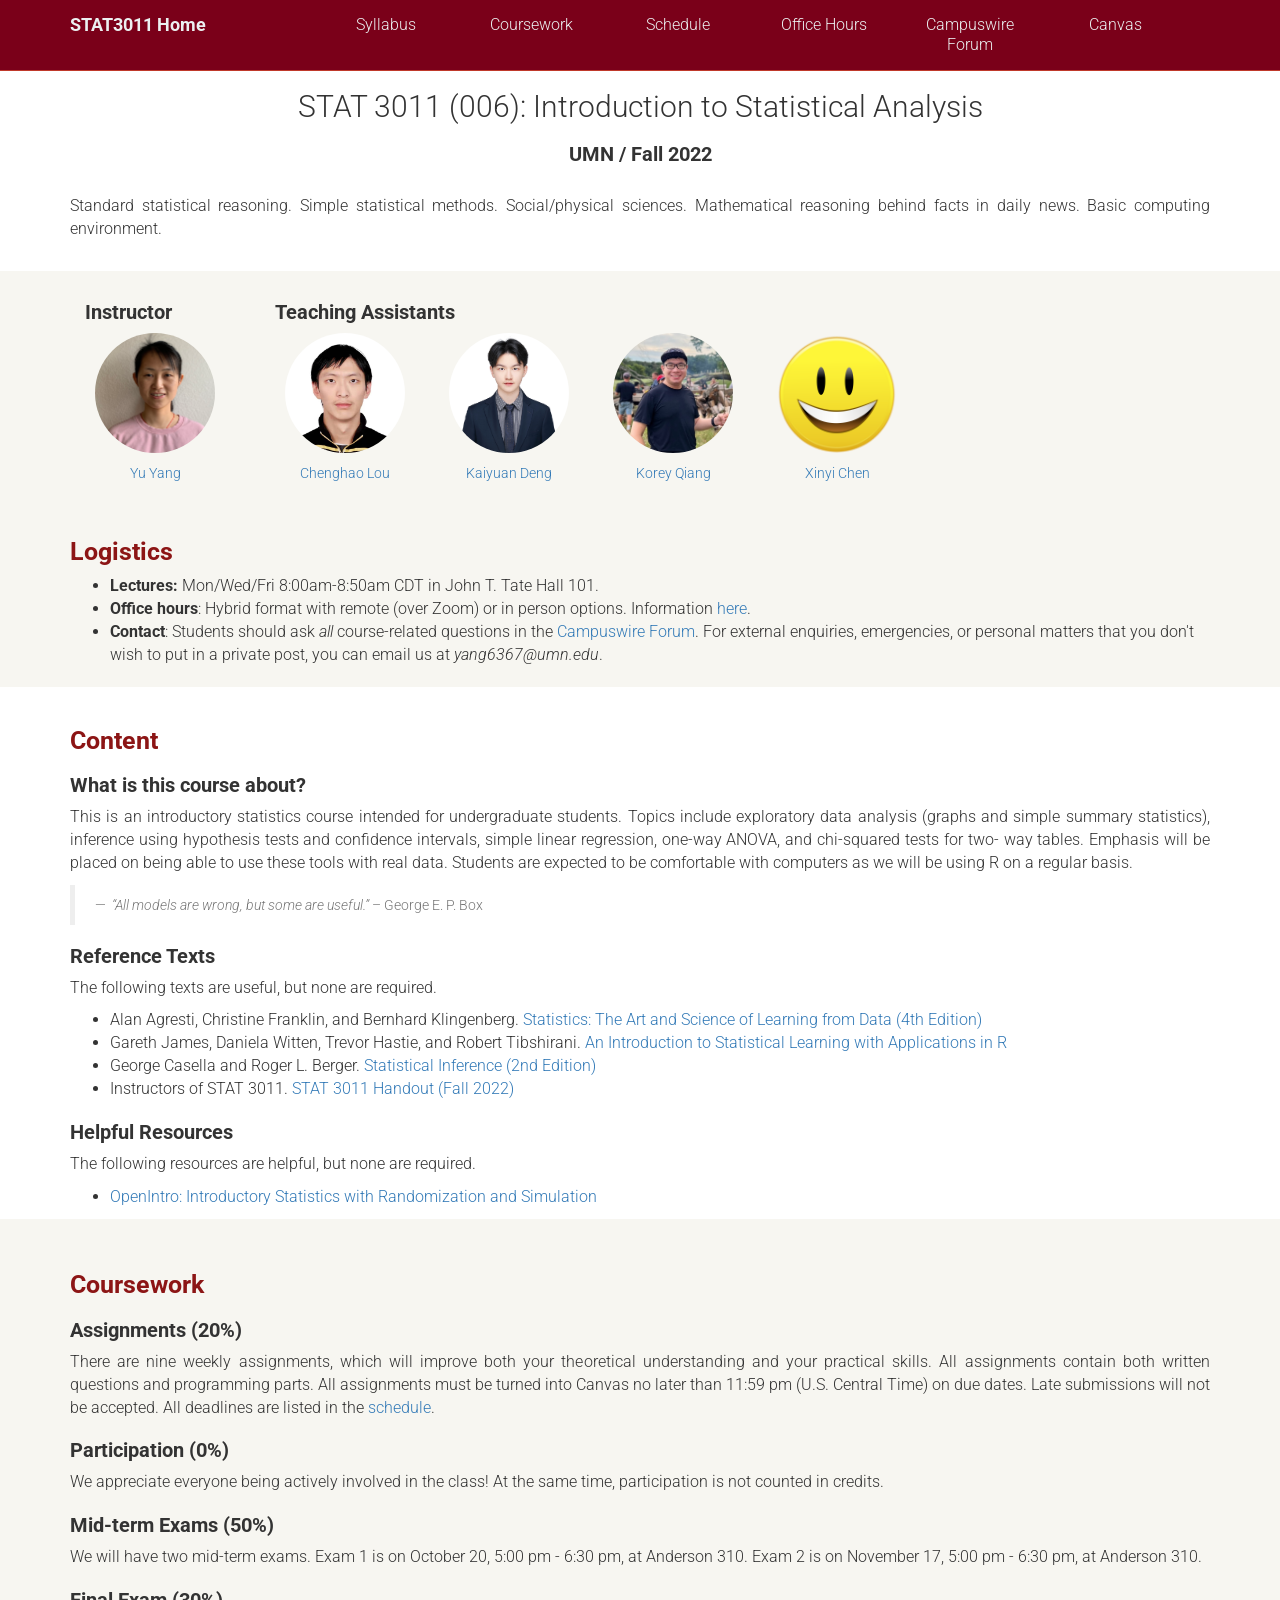
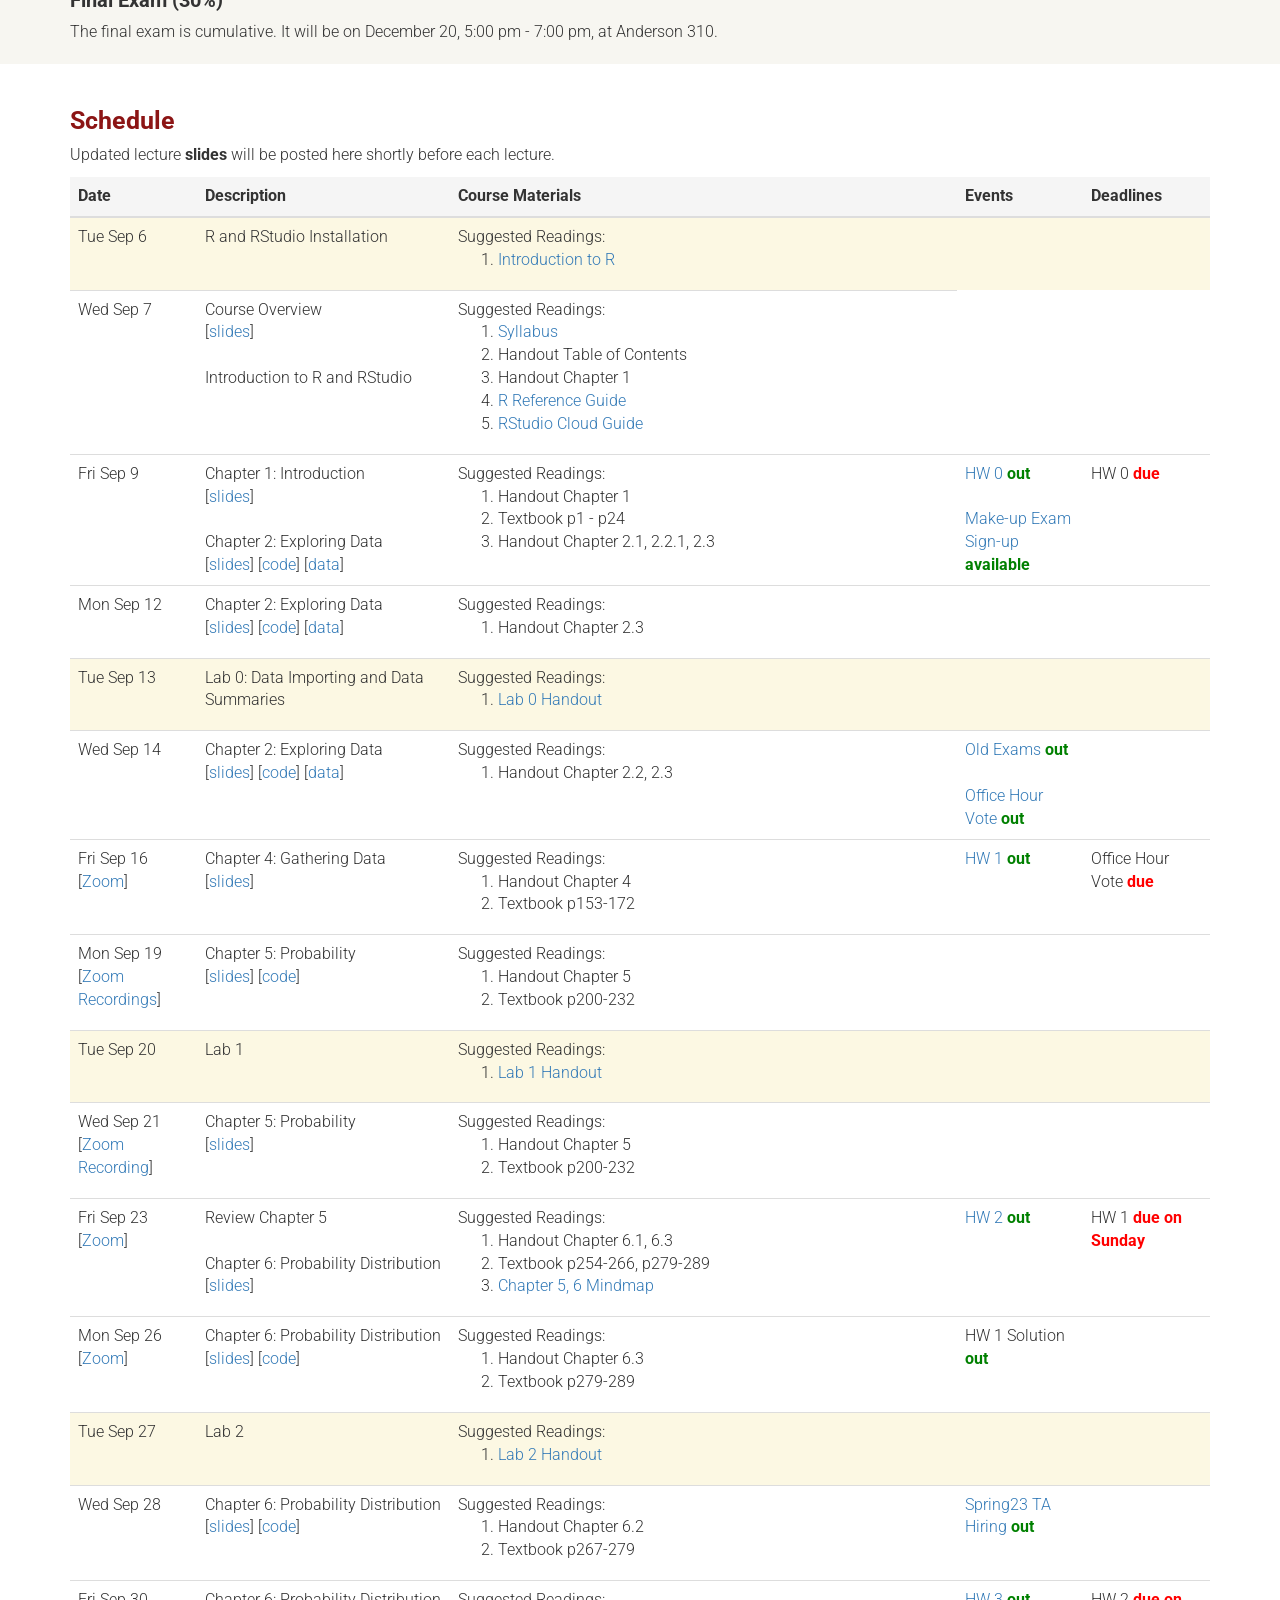
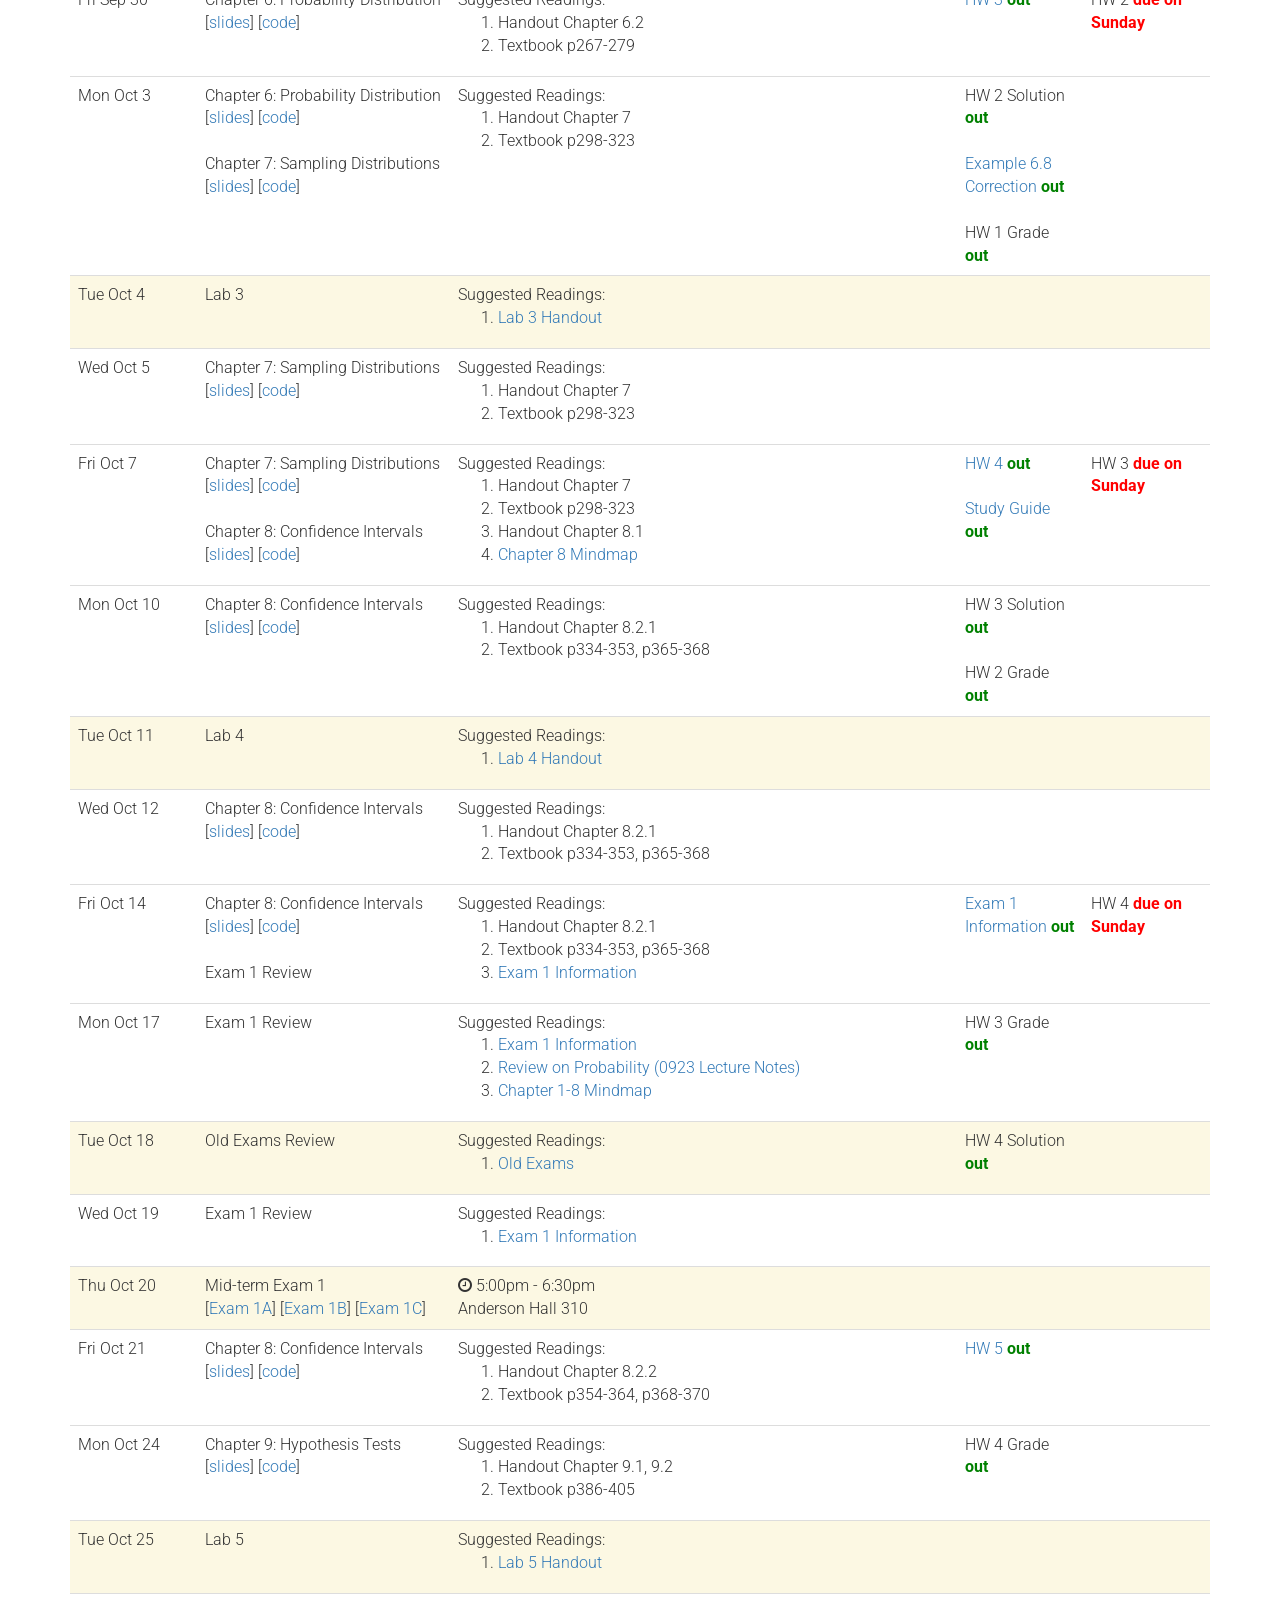
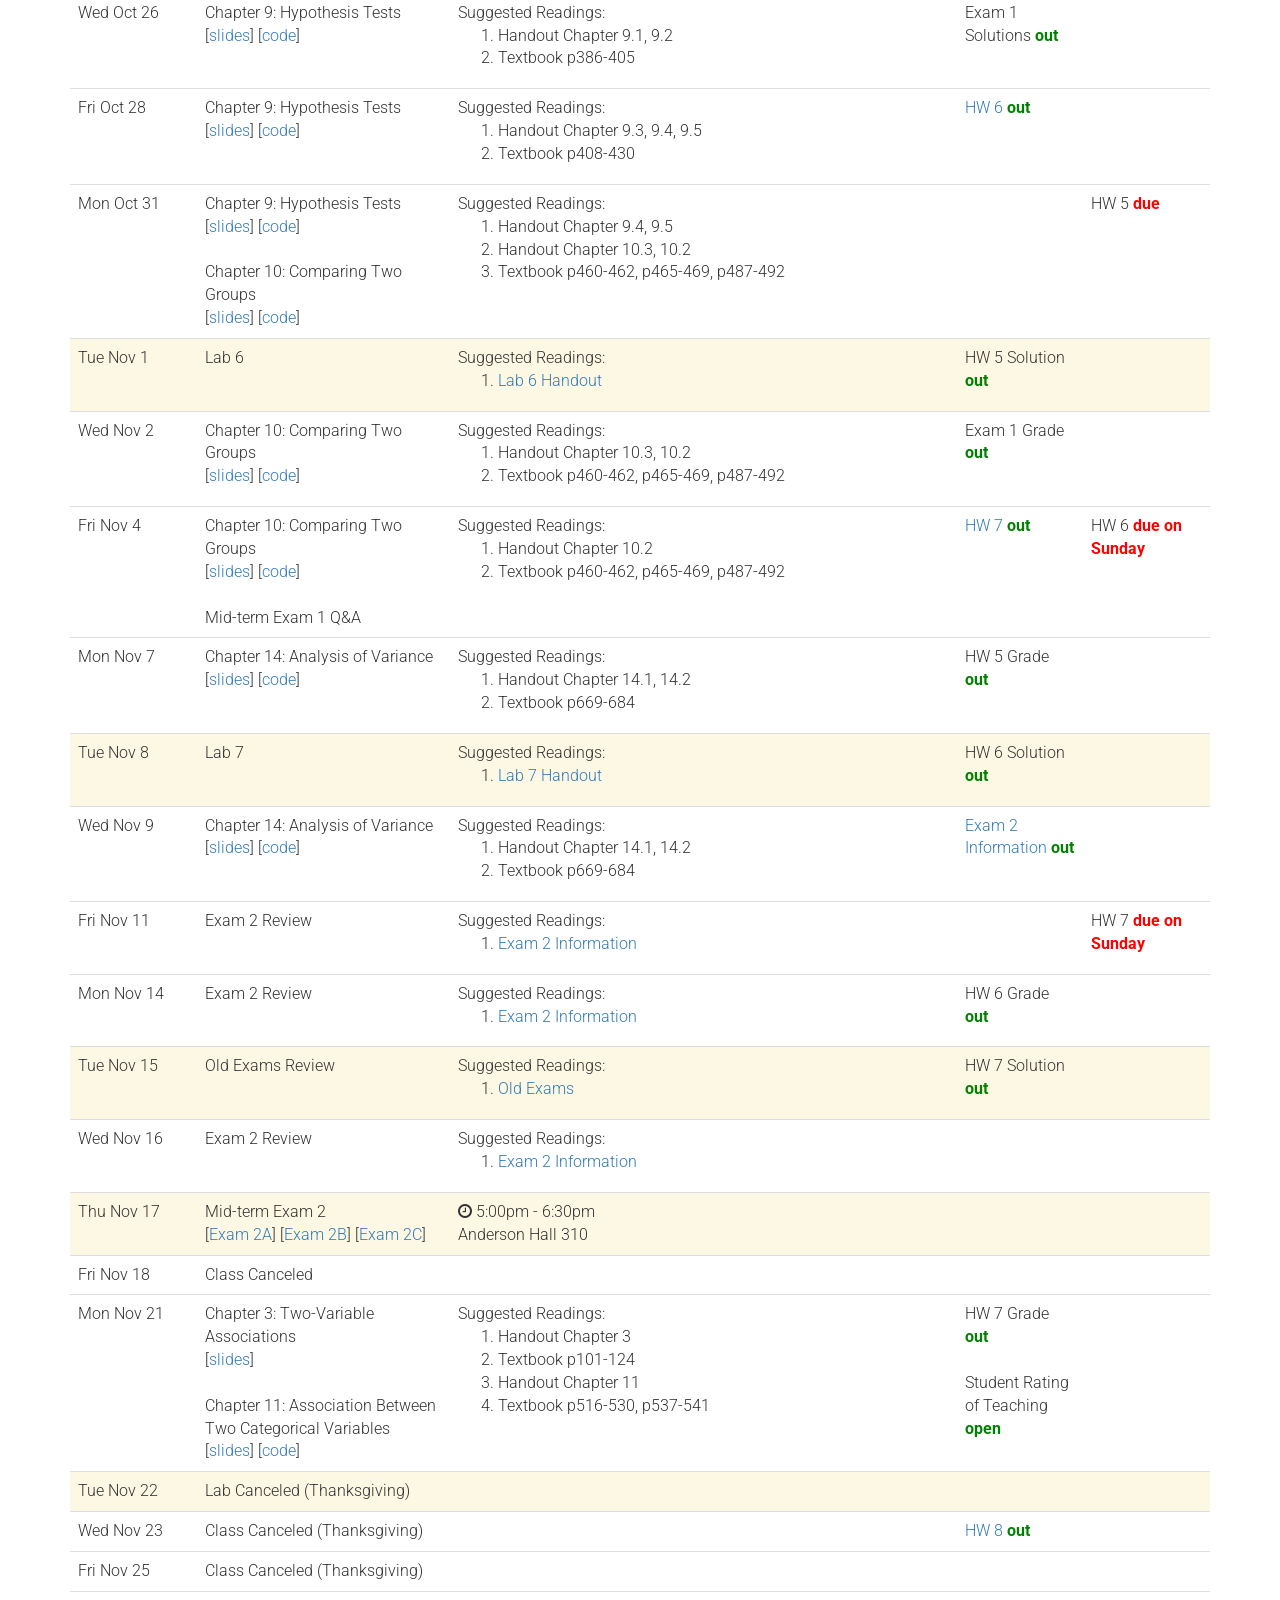
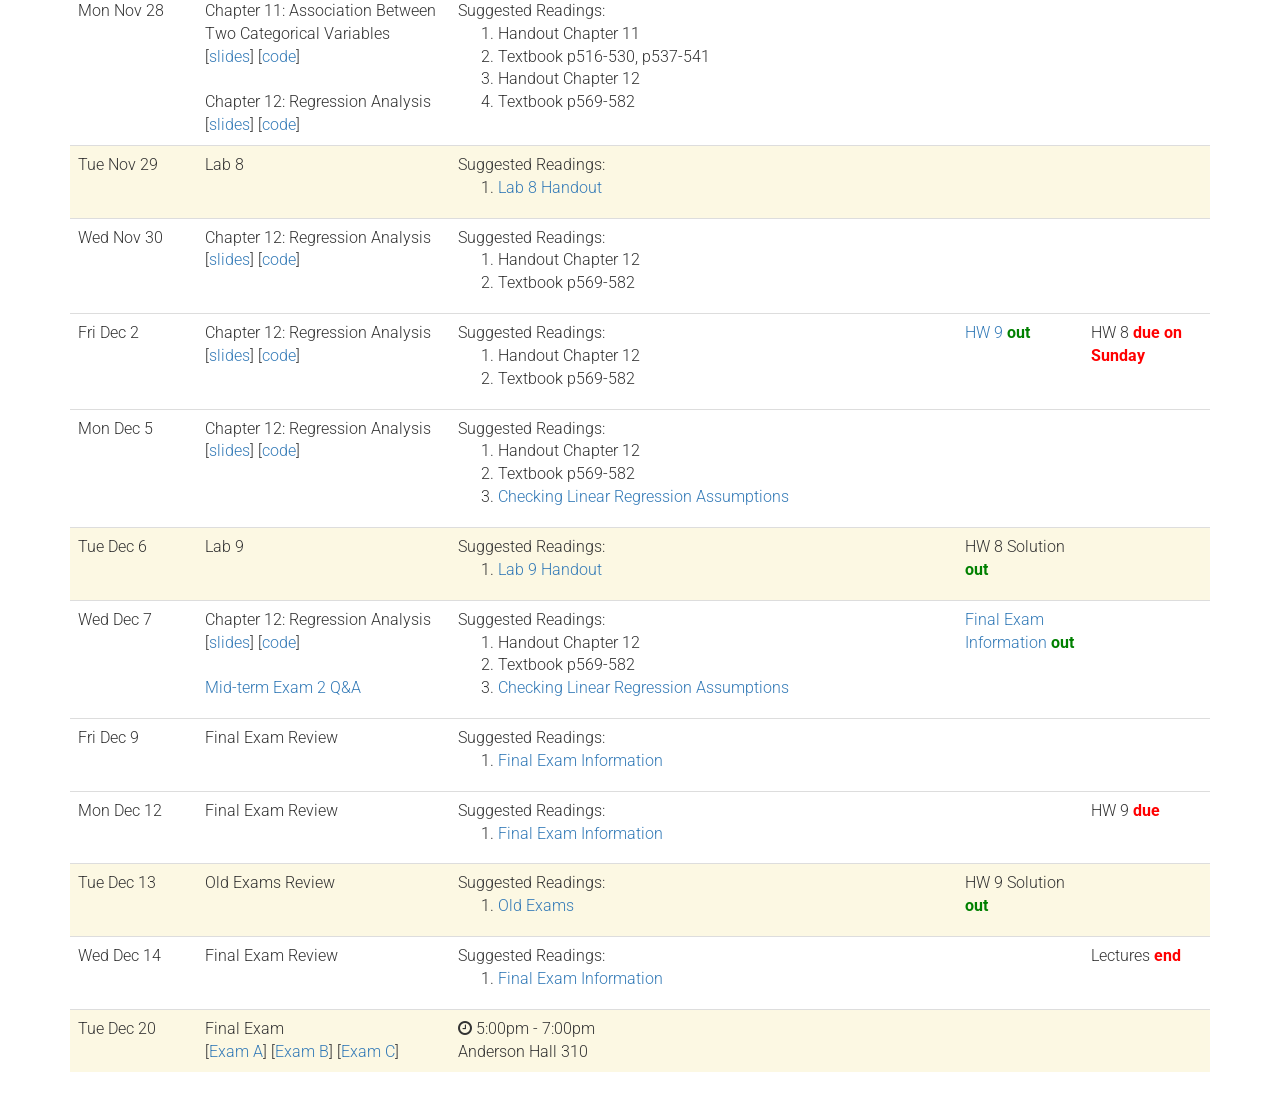
<file: index.html>
<!DOCTYPE html>
<html lang="en">

<head>
  <meta charset="utf-8">
  <meta http-equiv="X-UA-Compatible" content="IE=edge">
  <meta name="viewport" content="width=device-width, user-scalable=no, initial-scale=1">

  <title>UMN STAT 3011 | Introduction to Statistical Analysis</title>

  <!-- bootstrap -->
  <link rel="stylesheet" href="https://maxcdn.bootstrapcdn.com/bootstrap/3.2.0/css/bootstrap.min.css">

  <!-- Google fonts -->
  <link href='http://fonts.googleapis.com/css?family=Roboto:400,300' rel='stylesheet' type='text/css'>

  <!-- Google tag (gtag.js) -->
  <script async src="https://www.googletagmanager.com/gtag/js?id=G-GYNMN1X4ST"></script>
  <script>
    window.dataLayer = window.dataLayer || [];
    function gtag(){dataLayer.push(arguments);}
    gtag('js', new Date());

    gtag('config', 'G-GYNMN1X4ST');
  </script>

  <link rel="stylesheet" type="text/css" href="style.css" />
</head>

  <link rel="stylesheet" type="text/css" href="style.css" />
  <link rel="stylesheet" href="https://maxcdn.bootstrapcdn.com/font-awesome/4.4.0/css/font-awesome.min.css">
</head>

<body>
<!-- Navbar -->
<nav class="navbar navbar-default navbar-fixed-top">
  <div class="container">
    <div class="navbar-header">
      <a class="navbar-brand brand" href="index.html">STAT3011 Home</a>
      <button type="button" class="navbar-toggle collapsed" data-toggle="collapse" data-target="#bs-example-navbar-collapse-1" aria-expanded="false">
        <span class="icon-bar"></span>
        <span class="icon-bar"></span>
        <span class="icon-bar"></span>
      </button>
    </div>

    <div class="collapse navbar-collapse" id="bs-example-navbar-collapse-1">
      <ul class="nav navbar-nav navbar-right">
        <li><a href="materials/Syllabus_STAT3011_Sec006.pdf">Syllabus</a></li>
        <li><a href="index.html#coursework">Coursework</a></li>
        <li><a href="index.html#schedule">Schedule</a></li>
        <li><a href="office_hours.html">Office Hours</a></li>
        <li><a href="https://campuswire.com/p/G50FDD740">Campuswire Forum</a></li>  
        <li><a href="https://canvas.umn.edu/courses/330825">Canvas</a></li>  
      </ul>
    </div>
  </div>
</nav>

<!-- Header -->
<div id="header" style="text-align:center">
  <h1>STAT 3011 (006): Introduction to Statistical Analysis</h1>
  <h3>UMN / Fall 2022</h3>
  <div style="clear:both;"></div>
</div>

<!-- Intro -->
<div class="container sec" id="intro">
  <p>
    Standard statistical reasoning. Simple statistical methods. Social/physical sciences. 
    Mathematical reasoning behind facts in daily news. Basic computing environment.
  </p>
</div>

<!-- Staff Info -->
<div class="sechighlight">
  <div class="container sec" id="people">
    <!-- <div class="row"> -->
    <div class="col-md-2">
      <h3>Instructor</h3>
      <div class="instructor">
        <a href="http://umn.edu/home/yang6367">
        <div class="instructorphoto"><img src="images/Yu_Yang.jpg"></div>
        <div>Yu Yang</div>
        </a>
      </div>
    </div>

    <div class="col-md-10">
      <h3>Teaching Assistants</h3>
      <a href="">
      <div class="instructor">
        <div class="instructorphoto"><img src="images/Chenghao_Lou.jpg"></div>
        <div>Chenghao Lou</div>
      </div>
      </a>

      <a href="">
        <div class="instructor">
          <div class="instructorphoto"><img src="images/Kaiyuan_Deng.jpg"></div>
          <div>Kaiyuan Deng</div>
        </div>
        </a>

        <a href="">
          <div class="instructor">
            <div class="instructorphoto"><img src="images/Korey_Qiang.jpg"></div>
            <div>Korey Qiang</div>
          </div>
          </a>

        <a href="">
          <div class="instructor">
            <div class="instructorphoto"><img src="images/smile.png"></div>
            <div>Xinyi Chen</div>
          </div>
          </a>

    </div>
  </div>


<!-- Logistics -->
  <div class="container sec" id="logistics">
    <h2>Logistics</h2>
    <ul>
      <li><b>Lectures:</b> Mon/Wed/Fri 8:00am-8:50am CDT in John T. Tate Hall 101. 
      <li><b>Office hours</b>: Hybrid format with remote (over Zoom) or in person options. Information <a href="office_hours.html">here</a>.</li>
      <li><b>Contact</b>: Students should ask <i>all</i> course-related questions in the <a href="https://campuswire.com/p/G50FDD740">Campuswire Forum</a>. 
        For external enquiries, emergencies, or personal matters that you don't wish to put in a private post, you can email us at <i>yang6367@umn.edu</i>.</li>
    </ul>
  </div>
</div>

<!-- Content -->
<div class="container sec" id="content">
  <h2>Content</h2>
  <h3>What is this course about?</h3>
  <p>
    This is an introductory statistics course intended for undergraduate students. Topics include exploratory data analysis 
    (graphs and simple summary statistics), inference using hypothesis tests and confidence intervals, simple linear regression, 
    one-way ANOVA, and chi-squared tests for two- way tables. Emphasis will be placed on being able to use these tools with real data. 
    Students are expected to be comfortable with computers as we will be using R on a regular basis.
  </p>
  <blockquote>
    <small>
      <i>“All models are wrong, but some are useful.”</i> – George E. P. Box
    </small>
  </blockquote>

  <h3>Reference Texts</h3>
  <p>
    The following texts are useful, but none are required.
  </p>
  <ul>
      <li>
          Alan Agresti, Christine Franklin, and Bernhard Klingenberg.
          <a href="https://www.amazon.com/Statistics-Science-Learning-Books-Carte/dp/0133860825">Statistics: The Art and Science of Learning from Data (4th Edition)</a>
      </li>
      <li>
          Gareth James, Daniela Witten, Trevor Hastie, and Robert Tibshirani. 
          <a href="https://www.statlearning.com">An Introduction to Statistical Learning with Applications in R</a>
      </li>
      <li>
        George Casella and Roger L. Berger. 
        <a href="https://www.amazon.com/Statistical-Inference-George-Casella/dp/0534243126">Statistical Inference (2nd Edition)</a>
      </li>
      <li>
        Instructors of STAT 3011.
        <a href="https://canvas.umn.edu/courses/330825/files/30096811?module_item_id=8785806">STAT 3011 Handout (Fall 2022)</a>
      </li>
    </ul>

    <h3>Helpful Resources</h3>
  <p>
    The following resources are helpful, but none are required.
  </p>
  <ul>
      <li>
          <a href="https://www.openintro.org/book/isrs/">OpenIntro: Introductory Statistics with Randomization and Simulation</a>
      </li>
    </ul>
</div>


<!-- Coursework -->
<!-- Note the margin-top:-20px and the <br> serve to make the #coursework hyperlink display correctly (with the h2 header visible) -->
<div class="sechighlight">
<div class="container sec" id="coursework" style="margin-top:-20px">
<br>
<h2>Coursework</h2>
  <h3>Assignments (20%)</h3>
  <p>
    There are nine weekly assignments, which will improve both your theoretical understanding and your practical skills. 
    All assignments contain both written questions and programming parts. All assignments must be turned into Canvas no later 
    than 11:59 pm (U.S. Central Time) on due dates. Late submissions will not be accepted. All deadlines are listed in the <a href="#schedule">schedule</a>.
  </p>

  <h3>Participation (0%)</h3>
  <p>
    We appreciate everyone being actively involved in the class! At the same time, participation is not counted in credits.
  </p>

  <h3>Mid-term Exams (50%)</h3>
  <p>
    We will have two mid-term exams. Exam 1 is on October 20, 5:00 pm - 6:30 pm, at Anderson 310. Exam 2 is on November 17, 5:00 pm - 6:30 pm, at Anderson 310.
  </p>

  <h3>Final Exam (30%)</h3>
  <p>
    The final exam is cumulative. It will be on December 20, 5:00 pm - 7:00 pm, at Anderson 310.
  </p>
</div>
</div> 


<!-- Schedule -->
<!-- Note the margin-top:-20px and the <br> serve to make the #schedule hyperlink display correctly (with the h2 header visible) -->
<div class="container sec" id="schedule" style="margin-top:-20px">
<br>
<h2>Schedule</h2>
<p>
  Updated lecture <b>slides</b> will be posted here shortly before each lecture.
</p>

<table class="table">
  <colgroup>
    <col style="width:10%">
    <col style="width:20%">
    <col style="width:40%">
    <col style="width:10%">
    <col style="width:10%">
  </colgroup>
  <thead>
  <tr class="active">
    <th>Date</th>
    <th>Description</th>
    <th>Course Materials</th>
    <th>Events</th>
    <th>Deadlines</th>
  </tr>
  </thead>
  <tbody>

    <tr class="warning">
    <td>Tue Sep 6</td>
    <td>R and RStudio Installation
    </td>
    <td>
      Suggested Readings:
      <ol>
        <li><a href="https://canvas.umn.edu/courses/330825/pages/introduction-to-r">Introduction to R</a></li>
      </ol>
    </td>
    <td></td>
    <td></td>
    </tr>

  <tr>
    <td>Wed Sep 7</td>
    <td>Course Overview
      <br>
      [<a href="slides/Course_Overview.pdf">slides</a>]
      <br>
      <br>
      Introduction to R and RStudio
      <br>
      <!-- [<a href="">code</a>] -->
    </td>
    <td>
      Suggested Readings:
      <ol>
        <li><a href="materials/Syllabus_STAT3011_Sec006.pdf">Syllabus</a></li>
        <li>Handout Table of Contents</li>
        <li>Handout Chapter 1</li>
        <li><a href="readings/R_Reference_Guide.pdf">R Reference Guide</a></li>
        <li><a href="https://rstudio.cloud/learn/guide">RStudio Cloud Guide</a></li>
      </ol>
    </td>
  </tr>

  <tr>
    <td>Fri Sep 9</td>
    <td>Chapter 1: Introduction
      <br>
      [<a href="slides/Chapter1.pdf">slides</a>]
      <br>
      <br>
      Chapter 2: Exploring Data
      <br>
      [<a href="slides/Chapter2.pdf">slides</a>]
      [<a href="code/chapter2.R">code</a>]
      [<a href="data/Getting_to_Know_You_Survey_Fall_2022.csv">data</a>]
    </td>

    <td>
      Suggested Readings:
      <ol>
        <li>Handout Chapter 1</li>
        <li>Textbook p1 - p24</li>
        <li>Handout Chapter 2.1, 2.2.1, 2.3</li>
      </ol>
    </td>
    <td>
      <a href="https://canvas.umn.edu/courses/330825/assignments/2779169">HW 0</a> <b><font color="green">out</font></b>
      <br>
      <br>
      <a href="https://canvas.umn.edu/courses/330825/pages/make-up-exams-sign-up?module_item_id=8872709">Make-up Exam Sign-up</a>  <b><font color="green">available</font></b>
    </td>
    <td>
      HW 0 <b><font color="red">due</font></b>
    </td>
  </tr>

  <tr>
    <td>Mon Sep 12</td>
    <td>
      Chapter 2: Exploring Data
      <br>
      [<a href="slides/Chapter2.pdf">slides</a>]
      [<a href="code/chapter2.R">code</a>]
      [<a href="data/Getting_to_Know_You_Survey_Fall_2022.csv">data</a>]
    </td>

    <td>
      Suggested Readings:
      <ol>
        <li>Handout Chapter 2.3</li>
      </ol>
    </td>
    <td></td>
    <td></td>
  </tr>

  <tr class="warning">
    <td>Tue Sep 13</td>
    <td>Lab 0: Data Importing and Data Summaries
    </td>
    <td>
      Suggested Readings:
      <ol>
        <li><a href="lab/Lab0_3011_F22.pdf">Lab 0 Handout</a></li>
      </ol>
    </td>
    <td></td>
    <td></td>
    </tr>

    <tr>
      <td>Wed Sep 14</td>
      <td>
        Chapter 2: Exploring Data
        <br>
        [<a href="slides/Chapter2.pdf">slides</a>]
        [<a href="code/chapter2.R">code</a>]
        [<a href="data/Getting_to_Know_You_Survey_Fall_2022.csv">data</a>]
      </td>
  
      <td>
        Suggested Readings:
        <ol>
          <li>Handout Chapter 2.2, 2.3</li>
        </ol>
      </td>
      <td>
        <a href="materials/old_exams.zip">Old Exams</a> <b><font color="green">out</font></b>
        <br>
        <br>
        <a href="https://www.when2meet.com/?16829173-N2ITt">Office Hour Vote</a> <b><font color="green">out</font></b>
      </td>
      <td></td>
    </tr>

    <tr>
      <td>Fri Sep 16 <br> [<a href="https://umn.zoom.us/my/yuyang.umn">Zoom</a>]</td>
      <td>
        Chapter 4: Gathering Data
        <br>
        [<a href="slides/Chapter4.pdf">slides</a>]
      </td>
  
      <td>
        Suggested Readings:
        <ol>
          <li>Handout Chapter 4</li>
          <li>Textbook p153-172</li>
        </ol>
      </td>
      <td>
        <a href="homework/HW1Problems.pdf">HW 1</a> <b><font color="green">out</font></b>
      </td>
      <td>
        Office Hour Vote <b><font color="red">due</font></b>
      </td>
    </tr>

    <tr>
      <td>
        Mon Sep 19
        <br>
        [<a href="https://canvas.umn.edu/courses/330825/external_tools/24">Zoom Recordings</a>]
      </td>
      <td>
        Chapter 5: Probability
        <br>
        [<a href="slides/Chapter5.pdf">slides</a>]
        [<a href="code/chapter5.R">code</a>]
      </td>
  
      <td>
        Suggested Readings:
        <ol>
          <li>Handout Chapter 5</li>
          <li>Textbook p200-232</li>
        </ol>
      </td>
      <td></td>
      <td></td>
    </tr>

    <tr class="warning">
      <td>Tue Sep 20</td>
      <td>Lab 1
      </td>
      <td>
        Suggested Readings:
        <ol>
          <li><a href="lab/Lab1_3011_F22.pdf">Lab 1 Handout</a></li>
        </ol>
      </td>
      <td></td>
      <td></td>
      </tr>

    <tr>
      <td>
        Wed Sep 21
        <br>
        [<a href="https://canvas.umn.edu/courses/330825/external_tools/24">Zoom Recording</a>]
      </td>
      <td>
        Chapter 5: Probability
        <br>
        [<a href="slides/Chapter5.pdf">slides</a>]
      </td>
  
      <td>
        Suggested Readings:
        <ol>
          <li>Handout Chapter 5</li>
          <li>Textbook p200-232</li>
        </ol>
      </td>
      <td></td>
      <td></td>
    </tr>

    <tr>
      <td>Fri Sep 23 <br> [<a href="https://umn.zoom.us/my/yuyang.umn">Zoom</a>]</td>
      <td>
        Review Chapter 5
        <br>
        <br>
        Chapter 6: Probability Distribution
        <br>
        [<a href="slides/Chapter6.pdf">slides</a>]
      </td>
  
      <td>
        Suggested Readings:
        <ol>
          <li>Handout Chapter 6.1, 6.3</li>
          <li>Textbook p254-266, p279-289</li>
          <li><a href="https://xmind.works/#/share/6xlxBfbG">Chapter 5, 6 Mindmap</a></li>
        </ol>
      </td>
      <td>
        <a href="homework/HW2Problems.pdf">HW 2</a> <b><font color="green">out</font></b>
      </td>
      <td>
        HW 1 <b><font color="red">due on Sunday</font></b>
      </td>
    </tr>

    <tr>
      <td>Mon Sep 26 <br> [<a href="https://umn.zoom.us/my/yuyang.umn">Zoom</a>]</td>
      <td>
        Chapter 6: Probability Distribution
        <br>
        [<a href="slides/Chapter6.pdf">slides</a>]
        [<a href="code/chapter6.R">code</a>]
      </td>
  
      <td>
        Suggested Readings:
        <ol>
          <li>Handout Chapter 6.3</li>
          <li>Textbook p279-289</li>
        </ol>
      </td>
      <td>
        HW 1 Solution <b><font color="green">out</font></b>
      </td>
      <td></td>
    </tr>

    <tr class="warning">
      <td>Tue Sep 27</td>
      <td>Lab 2
      </td>
      <td>
        Suggested Readings:
        <ol>
          <li><a href="lab/Lab2_3011_F22.pdf">Lab 2 Handout</a></li>
        </ol>
      </td>
      <td></td>
      <td></td>
      </tr>

      <tr>
        <td>Wed Sep 28</td>
        <td>
          Chapter 6: Probability Distribution
          <br>
          [<a href="slides/Chapter6.pdf">slides</a>]
          [<a href="code/chapter6.R">code</a>]
        </td>
    
        <td>
          Suggested Readings:
          <ol>
            <li>Handout Chapter 6.2</li>
            <li>Textbook p267-279</li>
          </ol>
        </td>
        <td>
          <a href="materials/STAT_Undergrad_TA_Spring_2023 _Flyer.pdf">Spring23 TA Hiring</a> <b><font color="green">out</font></b>
        </td>
        <td></td>
      </tr>

      <tr>
        <td>Fri Sep 30</td>
        <td>
          Chapter 6: Probability Distribution
          <br>
          [<a href="slides/Chapter6.pdf">slides</a>]
          [<a href="code/chapter6.R">code</a>]
        </td>
    
        <td>
          Suggested Readings:
          <ol>
            <li>Handout Chapter 6.2</li>
            <li>Textbook p267-279</li>
          </ol>
        </td>
        <td>
          <a href="homework/HW3Problems.pdf">HW 3</a> <b><font color="green">out</font></b>
        </td>
        <td>
          HW 2 <b><font color="red">due on Sunday</font></b>
        </td>
      </tr>

      <tr>
        <td>Mon Oct 3</td>
        <td>
          Chapter 6: Probability Distribution
          <br>
          [<a href="slides/Chapter6.pdf">slides</a>]
          [<a href="code/chapter6.R">code</a>]
          <br>
          <br>
          Chapter 7: Sampling Distributions
          <br>
          [<a href="slides/Chapter7.pdf">slides</a>]
          [<a href="code/chapter7.R">code</a>]
        </td>
    
        <td>
          Suggested Readings:
          <ol>
            <li>Handout Chapter 7</li>
            <li>Textbook p298-323</li>
          </ol>
        </td>
        <td>
          HW 2 Solution <b><font color="green">out</font></b>
          <br>
          <br>
          <a href="slides/Example_6_8_Correction.pdf">Example 6.8 Correction</a> <b><font color="green">out</font></b>
          <br>
          <br>
          HW 1 Grade <b><font color="green">out</font></b>
        </td>
        <td></td>
      </tr>

      <tr class="warning">
        <td>Tue Oct 4</td>
        <td>Lab 3
        </td>
        <td>
          Suggested Readings:
          <ol>
            <li><a href="lab/Lab3_3011_F22.pdf">Lab 3 Handout</a></li>
          </ol>
        </td>
        <td></td>
        <td></td>
        </tr>
      
        <tr>
          <td>Wed Oct 5</td>
          <td>
            Chapter 7: Sampling Distributions
            <br>
            [<a href="slides/Chapter7.pdf">slides</a>]
            [<a href="code/chapter7.R">code</a>]
          </td>
      
          <td>
            Suggested Readings:
            <ol>
              <li>Handout Chapter 7</li>
              <li>Textbook p298-323</li>
            </ol>
          </td>
          <td></td>
          <td></td>
        </tr>

        <tr>
          <td>Fri Oct 7</td>
          <td>
            Chapter 7: Sampling Distributions
            <br>
            [<a href="slides/Chapter7.pdf">slides</a>]
            [<a href="code/chapter7.R">code</a>]
            <br>
            <br>
            Chapter 8: Confidence Intervals
            <br>
            [<a href="slides/Chapter8.pdf">slides</a>]
            [<a href="code/chapter8.R">code</a>]
          </td>
      
          <td>
            Suggested Readings:
            <ol>
              <li>Handout Chapter 7</li>
              <li>Textbook p298-323</li>
              <li>Handout Chapter 8.1</li>
              <li><a href="https://xmind.works/#/share/6xlxBfbG">Chapter 8 Mindmap</a></li>
            </ol>
          </td>
          <td>
            <a href="homework/HW4Problems.pdf">HW 4</a> <b><font color="green">out</font></b>
            <br>
            <br>
            <a href="materials/StudyGuideDoc.zip">Study Guide</a> <b><font color="green">out</font></b>
          </td>
          <td>
            HW 3 <b><font color="red">due on Sunday</font></b>
          </td>
        </tr>

        <tr>
          <td>Mon Oct 10</td>
          <td>
            Chapter 8: Confidence Intervals
            <br>
            [<a href="slides/Chapter8.pdf">slides</a>]
            [<a href="code/chapter8.R">code</a>]
          </td>
      
          <td>
            Suggested Readings:
            <ol>
              <li>Handout Chapter 8.2.1</li>
              <li>Textbook p334-353, p365-368</li>
            </ol>
          </td>
          <td>
            HW 3 Solution <b><font color="green">out</font></b>
            <br>
            <br>
            HW 2 Grade <b><font color="green">out</font></b>
          </td>
          <td></td>
        </tr>

        <tr class="warning">
          <td>Tue Oct 11</td>
          <td>Lab 4
          </td>
          <td>
            Suggested Readings:
            <ol>
              <li><a href="lab/Lab4_3011_F22.pdf">Lab 4 Handout</a></li>
            </ol>
          </td>
          <td></td>
          <td></td>
          </tr>

        <tr>
          <td>Wed Oct 12</td>
          <td>
            Chapter 8: Confidence Intervals
            <br>
            [<a href="slides/Chapter8.pdf">slides</a>]
            [<a href="code/chapter8.R">code</a>]
          </td>
      
          <td>
            Suggested Readings:
            <ol>
              <li>Handout Chapter 8.2.1</li>
              <li>Textbook p334-353, p365-368</li>
            </ol>
          </td>
          <td></td>
          <td></td>
        </tr>

        <tr>
          <td>Fri Oct 14</td>
          <td>
            Chapter 8: Confidence Intervals
            <br>
            [<a href="slides/Chapter8.pdf">slides</a>]
            [<a href="code/chapter8.R">code</a>]
            <br>
            <br>
            Exam 1 Review
          </td>
      
          <td>
            Suggested Readings:
            <ol>
              <li>Handout Chapter 8.2.1</li>
              <li>Textbook p334-353, p365-368</li>
              <li><a href="materials/Exam1_Info_3011_F22.pdf">Exam 1 Information</a></li>
            </ol>
          </td>
          <td>
            <a href="materials/Exam1_Info_3011_F22.pdf">Exam 1 Information</a> <b><font color="green">out</font></b>
          </td>
          <td>
            HW 4 <b><font color="red">due on Sunday</font></b>
          </td>
        </tr>

        <tr>
          <td>Mon Oct 17</td>
          <td>
            Exam 1 Review
          </td>
      
          <td>
            Suggested Readings:
            <ol>
              <li><a href="materials/Exam1_Info_3011_F22.pdf">Exam 1 Information</a></li>
              <li><a href="slides/0923_Lecture_Probability_Review.pdf">Review on Probability (0923 Lecture Notes)</a></li>
              <li><a href="https://xmind.works/#/share/6xlxBfbG">Chapter 1-8 Mindmap</a></li>
            </ol>
          </td>
          <td>
            HW 3 Grade <b><font color="green">out</font></b>
          </td>
          <td></td>
        </tr>
        
        <tr class="warning">
          <td>Tue Oct 18</td>
          <td>Old Exams Review
          </td>
          <td>
            Suggested Readings:
            <ol>
              <li><a href="materials/old_exams.zip">Old Exams</a></li>
            </ol>
          </td>
          <td>
            HW 4 Solution <b><font color="green">out</font></b>
          </td>
          <td></td>
          </tr>

        <tr>
          <td>Wed Oct 19</td>
          <td>
            Exam 1 Review
          </td>
      
          <td>
            Suggested Readings:
            <ol>
              <li><a href="materials/Exam1_Info_3011_F22.pdf">Exam 1 Information</a></li>
            </ol>
          </td>
          <td></td>
          <td></td>
        </tr>

        <tr class="warning">
          <td>Thu Oct 20</td>
          <td>
            Mid-term Exam 1
            <br>
            [<a href="exams/Exam1TypeA_3011_F22.pdf">Exam 1A</a>]
            [<a href="exams/Exam1TypeB_3011_F22.pdf">Exam 1B</a>]
            [<a href="exams/Exam1TypeC_3011_F22.pdf">Exam 1C</a>]
          </td>
          <td>
            <i class="fa fa-clock-o"></i> 5:00pm - 6:30pm<br>Anderson Hall 310
          </td>
          <td></td>
          <td></td>
          </tr>

        <tr>
          <td>Fri Oct 21</td>
          <td>
            Chapter 8: Confidence Intervals
            <br>
            [<a href="slides/Chapter8.pdf">slides</a>]
            [<a href="code/chapter8.R">code</a>]
          </td>
      
          <td>
            Suggested Readings:
            <ol>
              <li>Handout Chapter 8.2.2</li>
              <li>Textbook p354-364, p368-370</li>
            </ol>
          </td>
          <td>
            <a href="homework/HW5Problems.pdf">HW 5</a> <b><font color="green">out</font></b>
          </td>
          <td></td>
        </tr>

        <tr>
          <td>Mon Oct 24</td>
          <td>
            Chapter 9: Hypothesis Tests
            <br>
            [<a href="slides/Chapter9.pdf">slides</a>]
            [<a href="code/chapter9.R">code</a>]
          </td>
      
          <td>
            Suggested Readings:
            <ol>
              <li>Handout Chapter 9.1, 9.2</li>
              <li>Textbook p386-405</li>
            </ol>
          </td>
          <td>
            HW 4 Grade <b><font color="green">out</font></b>
          </td>
          <td></td>
        </tr>

        <tr class="warning">
          <td>Tue Oct 25</td>
          <td>Lab 5
          </td>
          <td>
            Suggested Readings:
            <ol>
              <li><a href="lab/Lab5_3011_F22.pdf">Lab 5 Handout</a></li>
            </ol>
          </td>
          <td></td>
          <td></td>
          </tr>

        <tr>
          <td>Wed Oct 26</td>
          <td>
            Chapter 9: Hypothesis Tests
            <br>
            [<a href="slides/Chapter9.pdf">slides</a>]
            [<a href="code/chapter9.R">code</a>]
          </td>
      
          <td>
            Suggested Readings:
            <ol>
              <li>Handout Chapter 9.1, 9.2</li>
              <li>Textbook p386-405</li>
            </ol>
          </td>
          <td>
            Exam 1 Solutions <b><font color="green">out</font></b>
          </td>
          <td></td>
        </tr>

        <tr>
          <td>Fri Oct 28</td>
          <td>
            Chapter 9: Hypothesis Tests
            <br>
            [<a href="slides/Chapter9.pdf">slides</a>]
            [<a href="code/chapter9.R">code</a>]
          </td>
      
          <td>
            Suggested Readings:
            <ol>
              <li>Handout Chapter 9.3, 9.4, 9.5</li>
              <li>Textbook p408-430</li>
            </ol>
          </td>
          <td>
            <a href="homework/HW6Problems.pdf">HW 6</a> <b><font color="green">out</font></b>
          </td>
          <td></td>
        </tr>

        <tr>
          <td>Mon Oct 31</td>
          <td>
            Chapter 9: Hypothesis Tests
            <br>
            [<a href="slides/Chapter9.pdf">slides</a>]
            [<a href="code/chapter9.R">code</a>]
            <br>
            <br>
            Chapter 10: Comparing Two Groups
            <br>
            [<a href="slides/Chapter10.pdf">slides</a>]
            [<a href="code/chapter10.R">code</a>]
          </td>
      
          <td>
            Suggested Readings:
            <ol>
              <li>Handout Chapter 9.4, 9.5</li>
              <li>Handout Chapter 10.3, 10.2</li>
              <li>Textbook p460-462, p465-469, p487-492</li>
            </ol>
          </td>
          <td></td>
          <td>
            HW 5 <b><font color="red">due</font></b>
          </td>
        </tr>

        <tr class="warning">
          <td>Tue Nov 1</td>
          <td>Lab 6
          </td>
          <td>
            Suggested Readings:
            <ol>
              <li><a href="lab/Lab6_3011_F22.pdf">Lab 6 Handout</a></li>
            </ol>
          </td>
          <td>
            HW 5 Solution <b><font color="green">out</font></b>
          </td>
          <td></td>
          </tr>

          <tr>
            <td>Wed Nov 2</td>
            <td>
              Chapter 10: Comparing Two Groups
              <br>
              [<a href="slides/Chapter10.pdf">slides</a>]
              [<a href="code/chapter10.R">code</a>]
            </td>
        
            <td>
              Suggested Readings:
              <ol>
                <li>Handout Chapter 10.3, 10.2</li>
                <li>Textbook p460-462, p465-469, p487-492</li>
              </ol>
            </td>
            <td>
              Exam 1 Grade</a> <b><font color="green">out</font></b>
            </td>
            <td></td>
          </tr>

          <tr>
            <td>Fri Nov 4</td>
            <td>
              Chapter 10: Comparing Two Groups
              <br>
              [<a href="slides/Chapter10.pdf">slides</a>]
              [<a href="code/chapter10.R">code</a>]
              <br>
              <br>
              Mid-term Exam 1 Q&A
            </td>
        
            <td>
              Suggested Readings:
              <ol>
                <li>Handout Chapter 10.2</li>
                <li>Textbook p460-462, p465-469, p487-492</li>
              </ol>
            </td>
            <td>
              <a href="homework/HW7Problems.pdf">HW 7</a> <b><font color="green">out</font></b>
            </td>
            <td>
              HW 6 <b><font color="red">due on Sunday</font></b>
            </td>
          </tr>

          <tr>
            <td>Mon Nov 7</td>
            <td>
              Chapter 14: Analysis of Variance
              <br>
              [<a href="slides/Chapter14.pdf">slides</a>]
              [<a href="code/chapter14.R">code</a>]
            </td>
        
            <td>
              Suggested Readings:
              <ol>
                <li>Handout Chapter 14.1, 14.2</li>
                <li>Textbook p669-684</li>
              </ol>
            </td>
            <td>
              HW 5 Grade <b><font color="green">out</font></b>
            </td>
            <td></td>
          </tr>

          <tr class="warning">
            <td>Tue Nov 8</td>
            <td>Lab 7
            </td>
            <td>
              Suggested Readings:
              <ol>
                <li><a href="lab/Lab7_3011_F22.pdf">Lab 7 Handout</a></li>
              </ol>
            </td>
            <td>
              HW 6 Solution <b><font color="green">out</font></b>
            </td>
            <td></td>
            </tr>

          <tr>
            <td>Wed Nov 9</td>
            <td>
              Chapter 14: Analysis of Variance
              <br>
              [<a href="slides/Chapter14.pdf">slides</a>]
              [<a href="code/chapter14.R">code</a>]
            </td>
        
            <td>
              Suggested Readings:
              <ol>
                <li>Handout Chapter 14.1, 14.2</li>
                <li>Textbook p669-684</li>
              </ol>
            </td>
            <td>
              <a href="materials/Exam2_Info_3011_F22.pdf">Exam 2 Information</a> <b><font color="green">out</font></b>
            </td>
            <td></td>
          </tr>

          <tr>
            <td>Fri Nov 11</td>
            <td>
              Exam 2 Review
            </td>
        
            <td>
              Suggested Readings:
              <ol>
                <li><a href="materials/Exam2_Info_3011_F22.pdf">Exam 2 Information</a></li>
              </ol>
            </td>
            <td></td>
            <td>
              HW 7 <b><font color="red">due on Sunday</font></b>
            </td>
          </tr>

          <tr>
            <td>Mon Nov 14</td>
            <td>
              Exam 2 Review
            </td>
        
            <td>
              Suggested Readings:
              <ol>
                <li><a href="materials/Exam2_Info_3011_F22.pdf">Exam 2 Information</a></li>
              </ol>
            </td>
            <td>
              HW 6 Grade <b><font color="green">out</font></b>
            </td>
            <td></td>
          </tr>

          <tr class="warning">
            <td>Tue Nov 15</td>
            <td>Old Exams Review
            </td>
            <td>
              Suggested Readings:
              <ol>
                <li><a href="materials/old_exams.zip">Old Exams</a></li>
              </ol>
            </td>
            <td>
              HW 7 Solution <b><font color="green">out</font></b>
            </td>
            <td></td>
            </tr>
          
            <tr>
              <td>Wed Nov 16</td>
              <td>
                Exam 2 Review
              </td>
          
              <td>
                Suggested Readings:
                <ol>
                  <li><a href="materials/Exam2_Info_3011_F22.pdf">Exam 2 Information</a></li>
                </ol>
              </td>
              <td></td>
              <td></td>
            </tr>
          
            <tr class="warning">
              <td>Thu Nov 17</td>
              <td>
                Mid-term Exam 2
                <br>
                [<a href="exams/Exam2A_3011_F22.pdf">Exam 2A</a>]
                [<a href="exams/Exam2B_3011_F22.pdf">Exam 2B</a>]
                [<a href="exams/Exam2C_3011_F22.pdf">Exam 2C</a>]
              </td>
              <td>
                <i class="fa fa-clock-o"></i> 5:00pm - 6:30pm<br>Anderson Hall 310
              </td>
              <td></td>
              <td></td>
              </tr>

              <tr>
                <td>Fri Nov 18</td>
                <td>
                  Class Canceled
                </td>
            
                <td></td>
                <td></td>
                <td></td>
              </tr>

              <tr>
                <td>Mon Nov 21</td>
                <td>
                  Chapter 3: Two-Variable Associations
                  <br>
                  [<a href="slides/Chapter3.pdf">slides</a>]
                  <br>
                  <br>
                  Chapter 11: Association Between Two Categorical Variables
                  <br>
                  [<a href="slides/Chapter11.pdf">slides</a>]
                  [<a href="code/chapter11.R">code</a>]
                </td>
            
                <td>
                  Suggested Readings:
                  <ol>
                    <li>Handout Chapter 3</li>
                    <li>Textbook p101-124</li>
                    <li>Handout Chapter 11</li>
                    <li>Textbook p516-530, p537-541</li>
                  </ol>
                </td>
                <td>
                  HW 7 Grade <b><font color="green">out</font></b>
                  <br>
                  <br>
                  Student Rating of Teaching <b><font color="green">open</font></b>
                </td>
                <td></td>
              </tr>

              <tr class="warning">
                <td>Tue Nov 22</td>
                <td>Lab Canceled (Thanksgiving)
                </td>
                <td></td>
                <td></td>
                <td></td>
                </tr>

                <tr>
                  <td>Wed Nov 23</td>
                  <td>
                    Class Canceled (Thanksgiving)
                  </td>
              
                  <td></td>
                  <td>
                    <a href="homework/HW8Problems.pdf">HW 8</a> <b><font color="green">out</font></b>
                  </td>
                  <td></td>
                </tr>

                <tr>
                  <td>Fri Nov 25</td>
                  <td>
                    Class Canceled (Thanksgiving)
                  </td>
              
                  <td></td>
                  <td></td>
                  <td></td>
                </tr>

                <tr>
                  <td>Mon Nov 28</td>
                  <td>
                    Chapter 11: Association Between Two Categorical Variables
                    <br>
                    [<a href="slides/Chapter11.pdf">slides</a>]
                    [<a href="code/chapter11.R">code</a>]
                    <br>
                    <br>
                    Chapter 12: Regression Analysis
                    <br>
                    [<a href="slides/Chapter12.pdf">slides</a>]
                    [<a href="code/chapter12.R">code</a>]
                    
                  </td>
              
                  <td>
                    Suggested Readings:
                    <ol>
                      <li>Handout Chapter 11</li>
                      <li>Textbook p516-530, p537-541</li>
                      <li>Handout Chapter 12</li>
                      <li>Textbook p569-582</li>
                    </ol>
                  </td>
                  <td></td>
                  <td></td>
                </tr>

                <tr class="warning">
                  <td>Tue Nov 29</td>
                  <td>Lab 8</td>
                  <td>
                    Suggested Readings:
                    <ol>
                      <li><a href="lab/Lab8_3011_F22.pdf">Lab 8 Handout</a></li>
                    </ol>
                  </td>
                  <td></td>
                  <td></td>
                  </tr>

                <tr>
                  <td>Wed Nov 30</td>
                  <td>
                    Chapter 12: Regression Analysis
                    <br>
                    [<a href="slides/Chapter12.pdf">slides</a>]
                    [<a href="code/chapter12.R">code</a>]
                    
                  </td>
              
                  <td>
                    Suggested Readings:
                    <ol>
                      <li>Handout Chapter 12</li>
                      <li>Textbook p569-582</li>
                    </ol>
                  </td>
                  <td></td>
                  <td></td>
                </tr>

                <tr>
                  <td>Fri Dec 2</td>
                  <td>
                    Chapter 12: Regression Analysis
                    <br>
                    [<a href="slides/Chapter12.pdf">slides</a>]
                    [<a href="code/chapter12.R">code</a>]
                    
                  </td>
              
                  <td>
                    Suggested Readings:
                    <ol>
                      <li>Handout Chapter 12</li>
                      <li>Textbook p569-582</li>
                    </ol>
                  </td>
                  <td>
                    <a href="homework/HW9Problems.pdf">HW 9</a> <b><font color="green">out</font></b>
                  </td>
                  <td>
                    HW 8 <b><font color="red">due on Sunday</font></b>
                  </td>
                </tr>

                <tr>
                  <td>Mon Dec 5</td>
                  <td>
                    Chapter 12: Regression Analysis
                    <br>
                    [<a href="slides/Chapter12.pdf">slides</a>]
                    [<a href="code/chapter12.R">code</a>]
                    
                  </td>
              
                  <td>
                    Suggested Readings:
                    <ol>
                      <li>Handout Chapter 12</li>
                      <li>Textbook p569-582</li>
                      <li><a href="materials/check_regression_assumptions.pdf">Checking Linear Regression Assumptions</a></li>
                    </ol>
                  </td>
                  <td></td>
                  <td></td>
                </tr>

                <tr class="warning">
                  <td>Tue Dec 6</td>
                  <td>Lab 9</td>
                  <td>
                    Suggested Readings:
                    <ol>
                      <li><a href="lab/Lab9_3011_F22.pdf">Lab 9 Handout</a></li>
                    </ol>
                  </td>
                  <td>
                    HW 8 Solution <b><font color="green">out</font></b>
                  </td>
                  <td></td>
                  </tr>

                  <tr>
                    <td>Wed Dec 7</td>
                    <td>
                      Chapter 12: Regression Analysis
                      <br>
                      [<a href="slides/Chapter12.pdf">slides</a>]
                      [<a href="code/chapter12.R">code</a>]
                      <br>
                      <br>
                      <a href="https://campuswire.com/c/G50FDD740/feed/118">Mid-term Exam 2 Q&A</a>
                    </td>
                
                    <td>
                      Suggested Readings:
                      <ol>
                        <li>Handout Chapter 12</li>
                        <li>Textbook p569-582</li>
                        <li><a href="materials/check_regression_assumptions.pdf">Checking Linear Regression Assumptions</a></li>
                      </ol>
                    </td>
                    <td>
                      <a href="materials/Final_Exam_Info_3011_F22.pdf">Final Exam Information</a> <b><font color="green">out</font></b>
                    </td>
                    <td></td>
                  </tr>

                  <tr>
                    <td>Fri Dec 9</td>
                    <td>
                      Final Exam Review
                    </td>
                
                    <td>
                      Suggested Readings:
                      <ol>
                        <li><a href="materials/Final_Exam_Info_3011_F22.pdf">Final Exam Information</a></li>
                      </ol>
                    </td>
                    <td></td>
                    <td></td>
                  </tr>


                  <tr>
                    <td>Mon Dec 12</td>
                    <td>
                      Final Exam Review
                    </td>
                
                    <td>
                      Suggested Readings:
                      <ol>
                        <li><a href="materials/Final_Exam_Info_3011_F22.pdf">Final Exam Information</a></li>
                      </ol>
                    </td>
                    <td></td>
                    <td>
                      HW 9 <b><font color="red">due</font></b>
                    </td>
                  </tr>

                  <tr class="warning">
                    <td>Tue Dec 13</td>
                    <td>Old Exams Review
                    </td>
                    <td>
                      Suggested Readings:
                      <ol>
                        <li><a href="materials/old_exams.zip">Old Exams</a></li>
                      </ol>
                    </td>
                    <td>
                      HW 9 Solution <b><font color="green">out</font></b>
                    </td>
                    <td></td>
                    </tr>

                  <tr>
                    <td>Wed Dec 14</td>
                    <td>
                      Final Exam Review
                    </td>
                
                    <td>
                      Suggested Readings:
                      <ol>
                        <li><a href="materials/Final_Exam_Info_3011_F22.pdf">Final Exam Information</a></li>
                      </ol>
                    </td>
                    <td></td>
                    <td>
                      Lectures <b><font color="red">end</font></b>
                    </td>
                  </tr>

                  <tr class="warning">
                    <td>Tue Dec 20</td>
                    <td>
                      Final Exam
                      <br>
                      [<a href="exams/FinalExamTypeA_3011_F22.pdf">Exam A</a>]
                      [<a href="exams/FinalExamTypeB_3011_F22.pdf">Exam B</a>]
                      [<a href="exams/FinalExamTypeC_3011_F22.pdf">Exam C</a>]
                    </td>
                    <td>
                      <i class="fa fa-clock-o"></i> 5:00pm - 7:00pm<br>Anderson Hall 310
                    </td>
                    <td></td>
                    <td></td>
                    </tr>
  </tbody>
</table>
</div> 

<!-- jQuery and Bootstrap -->
<script src="https://ajax.googleapis.com/ajax/libs/jquery/1.11.1/jquery.min.js"></script>
<script src="https://maxcdn.bootstrapcdn.com/bootstrap/3.2.0/js/bootstrap.min.js"></script>
</body>

</html>
</file>
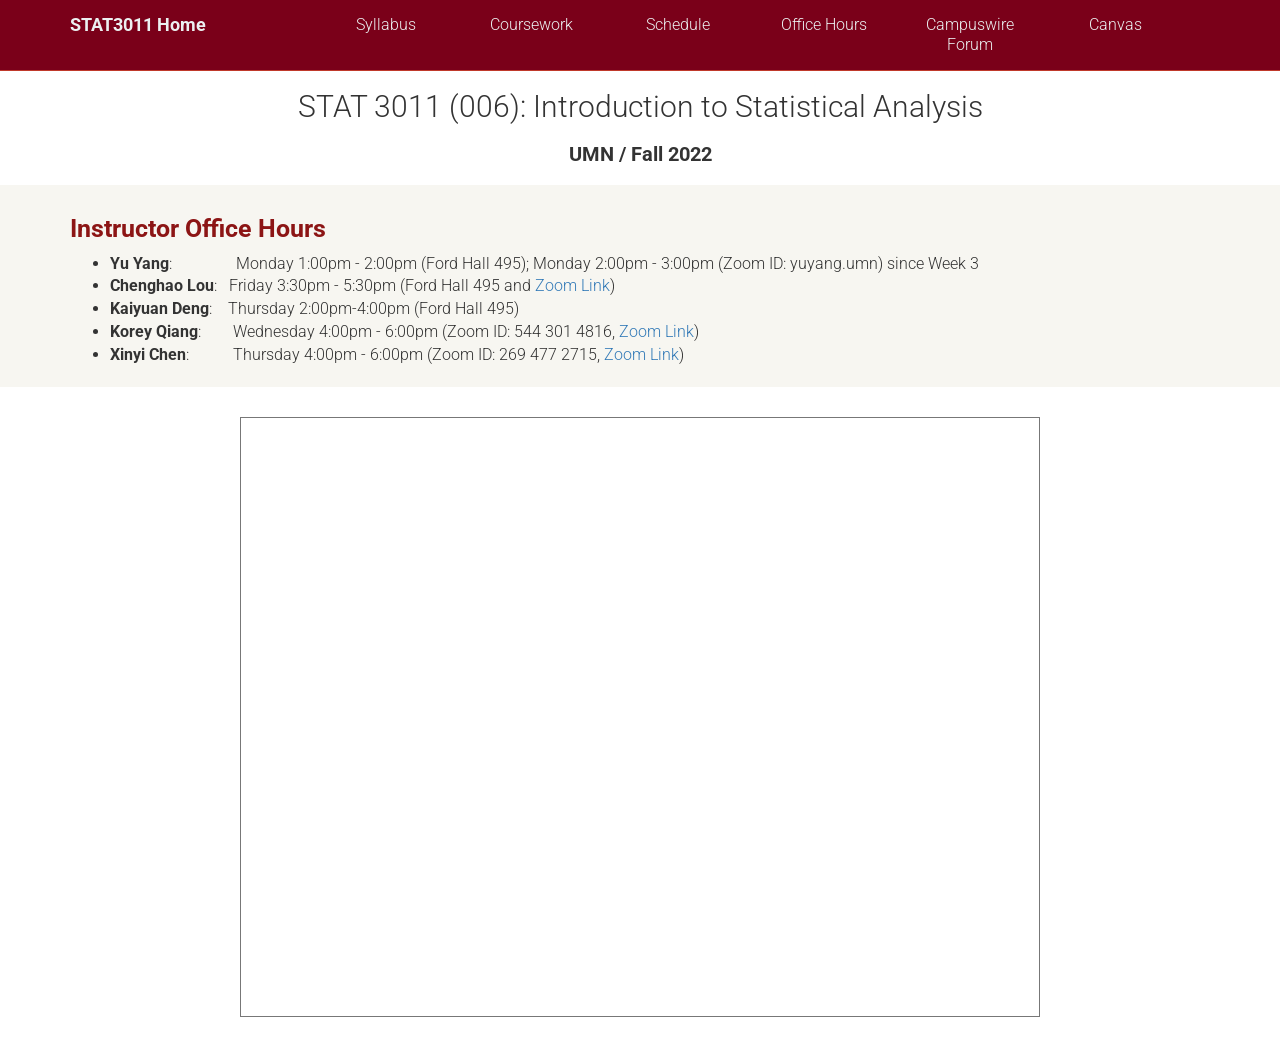
<file: office_hours.html>
<!DOCTYPE html>
<html lang="en">

<head>
  <meta charset="utf-8">
  <meta http-equiv="X-UA-Compatible" content="IE=edge">
  <meta name="viewport" content="width=device-width, user-scalable=no, initial-scale=1">

  <title>UMN STAT 3011 (006) | Office Hours</title>

  <!-- bootstrap -->
  <link rel="stylesheet" href="https://maxcdn.bootstrapcdn.com/bootstrap/3.2.0/css/bootstrap.min.css">

  <!-- Google fonts -->
  <link href='http://fonts.googleapis.com/css?family=Roboto:400,300' rel='stylesheet' type='text/css'>

    <!-- Google tag (gtag.js) -->
    <script async src="https://www.googletagmanager.com/gtag/js?id=G-GYNMN1X4ST"></script>
    <script>
    window.dataLayer = window.dataLayer || [];
    function gtag(){dataLayer.push(arguments);}
    gtag('js', new Date());

    gtag('config', 'G-GYNMN1X4ST');
    </script>

  <link rel="stylesheet" type="text/css" href="style.css" />
</head>

<body>
<!-- Navbar -->
<nav class="navbar navbar-default navbar-fixed-top">
    <div class="container">
      <div class="navbar-header">
        <a class="navbar-brand brand" href="index.html">STAT3011 Home</a>
        <button type="button" class="navbar-toggle collapsed" data-toggle="collapse" data-target="#bs-example-navbar-collapse-1" aria-expanded="false">
          <span class="icon-bar"></span>
          <span class="icon-bar"></span>
          <span class="icon-bar"></span>
        </button>
      </div>
  
      <div class="collapse navbar-collapse" id="bs-example-navbar-collapse-1">
        <ul class="nav navbar-nav navbar-right">
          <li><a href="materials/Syllabus_STAT3011_Sec006.pdf">Syllabus</a></li>
          <li><a href="index.html#coursework">Coursework</a></li>
          <li><a href="index.html#schedule">Schedule</a></li>
          <li><a href="office_hours.html">Office Hours</a></li>
          <li><a href="https://campuswire.com/p/G50FDD740">Campuswire Forum</a></li>  
          <li><a href="https://canvas.umn.edu/courses/330825">Canvas</a></li>  
        </ul>
      </div>
    </div>
  </nav>

<!-- Header -->
<div id="header" style="text-align:center">
    <h1>STAT 3011 (006): Introduction to Statistical Analysis</h1>
    <h3>UMN / Fall 2022</h3>
    <div style="clear:both;"></div>
  </div>


<div class="sechighlight">
  <div class="container sec" id="main">
    <h2>Instructor Office Hours</h2>
    <ul>
      <li><b>Yu Yang</b>: &emsp; &emsp; &emsp; Monday 1:00pm - 2:00pm (Ford Hall 495); Monday 2:00pm - 3:00pm (Zoom ID: yuyang.umn) since Week 3</li>
      <li><b>Chenghao Lou</b>: &nbsp; Friday 3:30pm - 5:30pm (Ford Hall 495 and <a href="https://umn.zoom.us/j/7972437561">Zoom Link</a>)</li>
      <li><b>Kaiyuan Deng</b>: &ensp; Thursday 2:00pm-4:00pm (Ford Hall 495)</li>
      <li><b>Korey Qiang</b>: &emsp; &nbsp; Wednesday 4:00pm - 6:00pm (Zoom ID: 544 301 4816, <a href="https://umn.zoom.us/j/5443014816?pwd=ZUVCcjdFajA2OVRERUJHdlo2Z1ZQZz09">Zoom Link</a>)</li>
      <li><b>Xinyi Chen</b>: &emsp; &emsp; Thursday 4:00pm - 6:00pm (Zoom ID: 269 477 2715, <a href="https://umn.zoom.us/j/2694772715">Zoom Link</a>)</li>
    </ul>
  </div>
</div>

<div class="sec">
    <div class="container sec" id="calendar">
    <div align="center">
        <iframe src="https://calendar.google.com/calendar/embed?height=600&wkst=1&bgcolor=%23ffffff&ctz=America%2FChicago&src=Y19kZm4wM3ZrZXA2cWQ0NGc4cGtidHEyMTVwY0Bncm91cC5jYWxlbmRhci5nb29nbGUuY29t&color=%233F51B5" style="border:solid 1px #777" width="800" height="600" frameborder="0" scrolling="no"></iframe>
    </div>
    </div>
    </div>
    

<!-- jQuery and Boostrap -->
<script src="https://ajax.googleapis.com/ajax/libs/jquery/1.11.1/jquery.min.js"></script>
<script src="https://maxcdn.bootstrapcdn.com/bootstrap/3.2.0/js/bootstrap.min.js"></script>
</body>

</html>
</file>
<file: style.css>
body {
    font-family: 'Roboto', sans-serif;
    font-weight: 300;
    font-size: 16px;
    padding-top: 70px;
  }
  
  p {
    text-align: justify;
  }
  
  #header {
    margin-top: 20px;
    margin-bottom: 20px;
  }
  
  h1 {
    font-size: 30px;
    font-weight: 300;
    text-align: center;
  }
  
  h2 {
    font-size: 25px;
    /* font-weight: 300; */
    font-weight: bold;
    color: #8c1515;
  }
  
  h3 {
    font-size: 20px;
    font-weight: bold;
  }
  
  .lhead {
    font-weight: normal;
    margin-top: 5px;
  }
  
  .litem {
    margin-top: 5px;
  }
  
  #footer {
    height: 100px;
    padding-top: 50px;
    text-align: center;
    position: relative;
  }
  
  .instructorphoto img {
    width: 120px;
    height: 120px;
    object-fit: cover;
    border-radius: 100px;
    margin-bottom: 10px;
  }
  
  .logo-left {
    height:60px;
    float: left;
    margin-left: 50px;
  }
  
  .logo-right {
    height:60px;
    float: right;
    margin-right: 50px;
  }
  
  .instructor {
    display: inline-block;
    width: 140px;
    text-align: center;
    margin-right: 20px;
    margin-bottom: 5px;
    font-size: 14px;
  }
  
  .sec {
    margin-bottom: 10px;
    padding-top: 10px;
    padding-bottom: 10px;
  }
  
  .sechighlight {
    background-color: #f7f6f1;
  }
  
  .tt {
    color: #060;
    display: inline-block;
  }
  
  #inputlayer {
    width: 65px;
  }
  
  .layer {
    width: 35px;
    display: inline-block;
    vertical-align: middle;
    margin-left: 10px;
    margin-bottom: 5px;
  }
  
  .actmap {
    display: block;
    border: 2px solid #FFF;
  }
  
  #convnetvis {
    text-align: center;
  }
  
  .pp {
    color: white;
    text-align: left;
    padding: 5px;
    height: 32px;
    margin: 2px;
    background-color: rgb(85,187,85);
    overflow: visible !important;
  }
  
  #convask {
    position: absolute;
    top: 360px;
    right: 16px;
    color: white;
    font-size: 25px;
    cursor: pointer;
  }
  
  #explain {
    display: none;
    background-color: #FF9;
    border-radius: 10px;
    margin: 10px;
    padding: 10px;
  }
  .qq {
    color: #060;
  }
  .qa {
    font-style: italic;
  }
  .qqa {
    margin-bottom: 20px;
  }
  .spanh {
    font-weight: normal;
  }
  
  #coursedesc {
    text-align: justify;
  }
  
  #classicons {
    position: absolute;
    bottom: 20px;
    right: 20px;
  }
  
  .bold { font-weight: bold; }
  .red { color: #FF0000; }
  
  /* Navbar color / spacing */
  .navbar-default {
    /* background-color: #8c1515; */
    background-color: #7a0019;
    border-color: #c0392b;
    text-align: center;
  }
  .navbar-default .navbar-brand {
    color: #ecf0f1;
    font-weight: bold;
  }
  .navbar-default .navbar-brand:hover,
  .navbar-default .navbar-brand:focus {
    color: #fbcbcc;
  }
  .navbar-default .navbar-text {
    color: #ecf0f1;
  }
  .navbar-default .navbar-collapse > ul {
    width: 80%;
  }
  .navbar-default .navbar-collapse > ul > li {
    width: 16%;
  }
  .navbar-default .navbar-nav > li > a {
    color: #ecf0f1;
  }
  .navbar-default .navbar-nav > li > a:hover,
  .navbar-default .navbar-nav > li > a:focus {
    color: #fbcbcc;
  }
  .navbar-default .navbar-nav > .active > a,
  .navbar-default .navbar-nav > .active > a:hover,
  .navbar-default .navbar-nav > .active > a:focus {
    color: #fbcbcc;
    /* background-color: #c0392b; */
    background-color: #7a0019;
  }
  .navbar-default .navbar-nav > .open > a,
  .navbar-default .navbar-nav > .open > a:hover,
  .navbar-default .navbar-nav > .open > a:focus {
    color: #fbcbcc;
    /* background-color: #c0392b; */
    background-color: #7a0019;
  }
  .navbar-default .navbar-toggle {
    /* border-color: #c0392b; */
    border-color: #7a0019;
  }
  .navbar-default .navbar-toggle:hover,
  .navbar-default .navbar-toggle:focus {
    /* background-color: #c0392b; */
    background-color: #7a0019;
  }
  .navbar-default .navbar-toggle .icon-bar {
    background-color: #ecf0f1;
  }
  .navbar-default .navbar-collapse,
  .navbar-default .navbar-form {
    border-color: #ecf0f1;
  }
  .navbar-default .navbar-link {
    color: #ecf0f1;
  }
  .navbar-default .navbar-link:hover {
    color: #fbcbcc;
  }
  
  /* Handle formatting on mobile */
  @media (max-width: 767px) {
    .navbar-default .navbar-collapse > ul > li {
      width: 100%;
      text-align: left;
    }
  
    /* Force table to not be like tables anymore */
    table, thead, tbody, th, td, tr {
      display: block;
    }
  
    /* Hide table headers (but not display: none;, for accessibility) */
    thead tr {
      position: absolute;
      top: -9999px;
      left: -9999px;
    }
  
    /* Make each row look like a card */
    table tr {
      margin-bottom: 20px;
      border-bottom: 2px solid #ddd;
      box-shadow: 2px 2px 1px #dadada;
    }
  
    tr { border: 1px solid #ccc; }
  
    /* Behave  like a "row" */
    td {
      border: none;
      border-bottom: 1px solid #eee;
      position: relative;
      padding-left: 50%;
    }
  
    /* Position table header as data labels */
    td:before {
      top: 6px;
      left: 6px;
      width: 45%;
      padding-right: 10px;
      white-space: nowrap;
    }
  
    /* Label the data */
    #schedule td:nth-of-type(1) { font-weight: 500; }
    #schedule td:nth-of-type(1):before {
      content: "Date:";
      font-weight: 300;
    }
    #schedule td:nth-of-type(2) { font-weight: 500; }
    #schedule td:nth-of-type(2):before {
      content: "Description:";
      font-weight: 300;
    }
    #schedule td:nth-of-type(4):before { content: "Events:"; }
    #schedule td:nth-of-type(5):before { content: "Deadlines:"; }
  }
</file>
